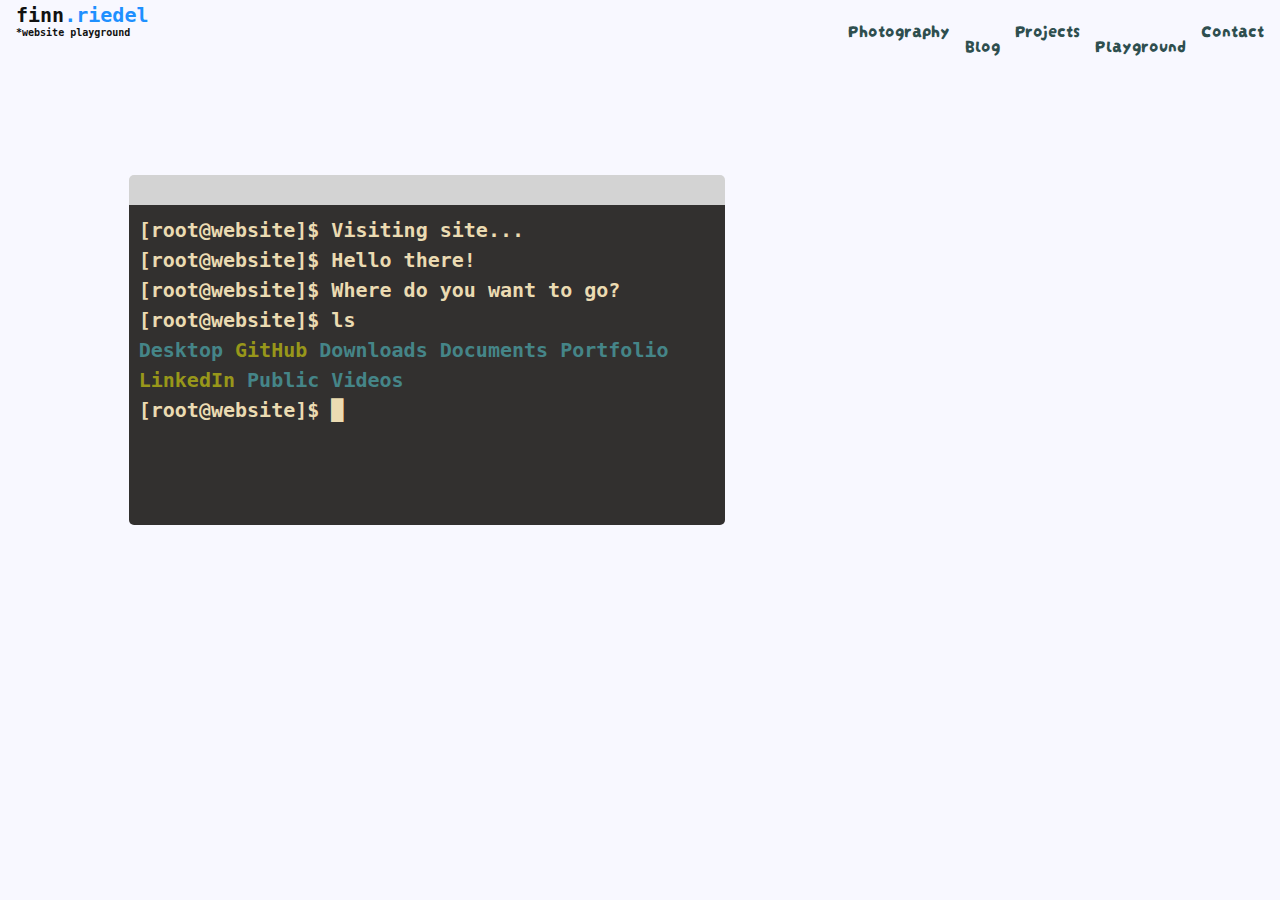
<file: index.html>
<!DOCTYPE html>
<html>
	<include-header></include-header>
	<script src="./headerfooterManager.js"></script>
	<head>
		<title>Home | finnriedel.com</title>
		<link rel="stylesheet" href="style.css">
		<link rel="icon" href="images/favicon.png">
	</head>


	<body>

	</body>

	<main id="page-index">
		<div id="terminal-window" class="main-grid">
			<p> [root@website]$ Visiting site... <br>
				[root@website]$ Hello there! <br>
				[root@website]$ Where do you want to go? <br>
				[root@website]$ ls <br>
				<span style="color: #458588"> Desktop <a href="http://github.com/finnriedel">GitHub</a> Downloads Documents
				Portfolio <a href="https://www.linkedin.com/in/finnriedel/">LinkedIn</a> Public Videos </span> <br>
				[root@website]$
				<span class="blinking-cursor">&#9608;</span>
			</p>

		</div>
		<div id="description" class="main-grid">
			
		</div>
		<div id="main-grid-bottom-left" class="main-grid"> 
			
		</div>
	</main>

</html>
</file>
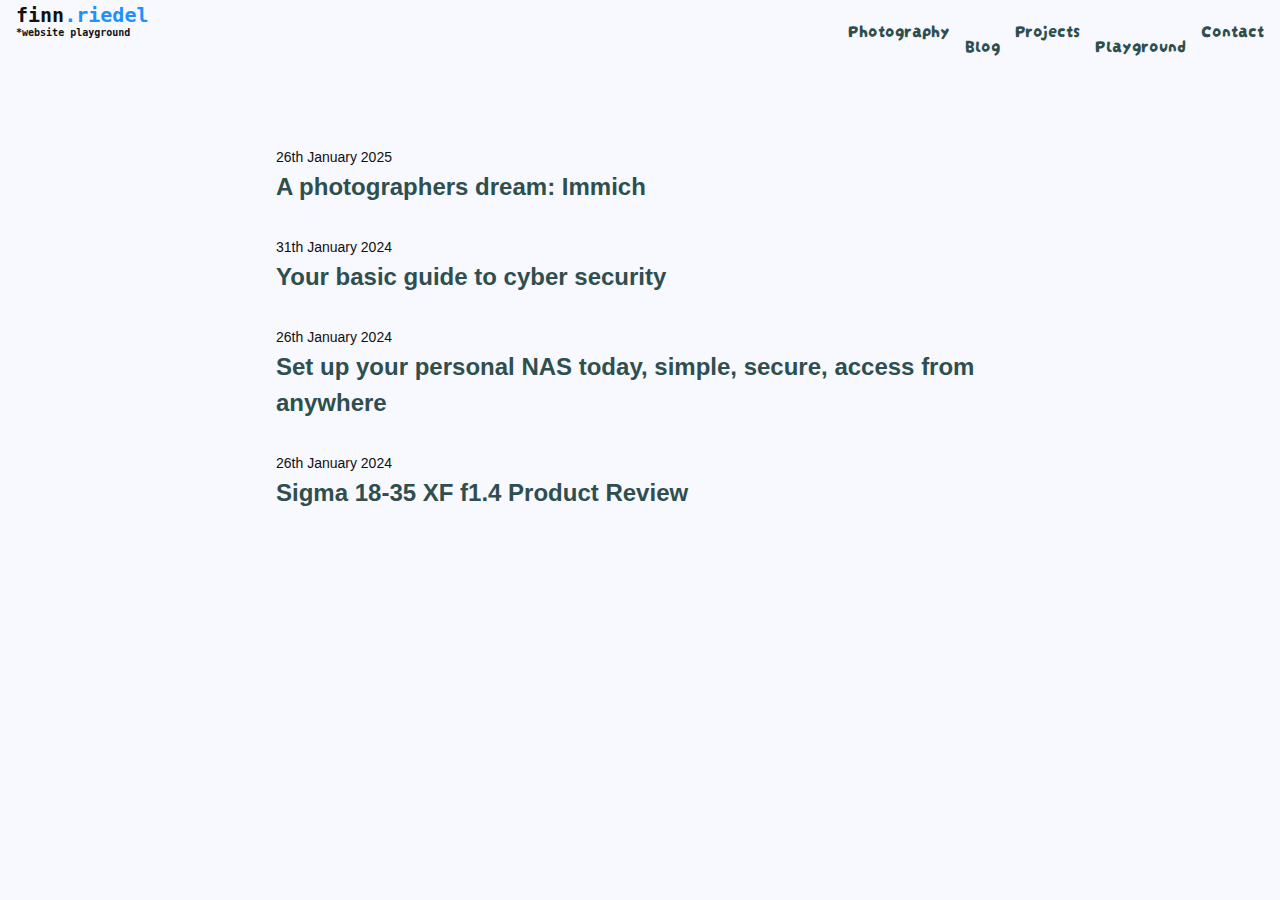
<file: blog.html>
<!DOCTYPE html>
<html>
    <include-header></include-header>
    <script src="./headerfooterManager.js"></script>

    <head>
        <title>Blog | finnriedel.com</title>
        <link rel="stylesheet" href="style.css">
        <link rel="icon" href="images/favicon.png">
    </head>
    
    <body>
        <div class="blog-wrapper">
            <ul class="blog-articles-list">
                <!--LIST ITEM 1-->
                <li>
                    <span class="blog-article-metadata">26th January 2025</span>
                    <h3><a class="blog-article-link" href="/posts/2025-01-27-a-photographers-dream-immich.html">A photographers dream: Immich</a></h3>
                </li>
                <!--LIST ITEM 2-->
                <li>
                    <span class="blog-article-metadata">31th January 2024</span>
                    <h3><a class="blog-article-link">Your basic guide to cyber security</a></h3>
                </li>
                <!--LIST ITEM 3-->
                <li>
                    <span class="blog-article-metadata">26th January 2024</span>
                    <h3><a class="blog-article-link">Set up your personal NAS today, simple, secure, access from anywhere</a></h3>
                </li>
                <!--LIST ITEM 4-->
                <li>
                    <span class="blog-article-metadata">26th January 2024</span>
                    <h3><a class="blog-article-link">Sigma 18-35 XF f1.4 Product Review</a></h3>
                </li>
            </ul>
        </div>
      </body>
</html>
</file>
<file: style.css>
@import url('https://fonts.googleapis.com/css2?family=Darumadrop+One&family=Indie+Flower&display=swap');

body,
h1,
h2,
h3,
h4,
h5,
h6,
p,
blockquote,
pre,
hr,
dl,
dd,
ol,
ul,
figure {
  margin:0;
  padding:0
}

body{
	background-color: ghostwhite;
	font:400 16px/1.5 -apple-system,BlinkMacSystemFont,"Segoe UI",Roboto,Helvetica,Arial,sans-serif,"Apple Color Emoji","Segoe UI Emoji","Segoe UI Symbol";
  	color:#111;
	display:flex;
  	min-height:100vh;
 	 flex-direction:column

}

a {
	color:darkslategrey;
	text-decoration:none
  }
  a:visited {
	color:darkslategrey;
  }
  a:hover {
	color:#707070;
	text-decoration:underline
  }

/* NAVIGATION AND MENU BAR */

.navi{
	margin-bottom: 15px;
}

#nav-element-navigation a{
	text-decoration: none;
	font-family: 'Darumadrop One', cursive;
	color: darkslategrey;
	font-size: 18px;
	font-weight: 500;
}
#nav-element-navigation a:hover{
	color: #707070;
}
#nav-element-navigation a:active{
	color: dodgerblue;
}

nav{
	user-select: none;
	display: flex;
	width: 100%;
	background-color: rgba(0,150,0,00%);
}

#nav-element-navigation{
	display: flex;
	gap: 15px;
	margin-left: auto;
	padding-right: 1rem;
	padding-top: 1rem;
	background-color: rgba(0,150,0,00%);
}

#nav-element-logo{
	font-family: monospace;
	font-size: 20px;
	font-weight: bold;
	background-color: rgba(0,150,0,00%);
	justify-content: center;
	padding-left: 1rem;
}

#nav-element-logo-sub{
	font-size: 10px;
	position: relative;
	top: -20px;
	margin-top: 15px;
}

*{
	box-sizing: border-box;
}
/* MAIN */
#page-index{
	flex-grow: 1;
	background-color: rgba(150,0,0,00%);
	display: grid;
	height: 100%;
	grid-template-columns: 2fr 1fr;
	grid-template-rows: 2fr 1fr;
}

#page-photography{
	padding-top: 35px;
	background-color: rgba(150,0,0,00%);
	display: block;
	margin: auto;
	text-align: right;
}

.main-grid{
	border: 1px rgba(150,0,0,00%) solid;
}

#terminal-window{
	font-family: monospace;
	font-size: 20px;
	font-weight: 600;
	display: flex;
	justify-content: center;
	align-items: center;
	color: #EBDBB2;
}

#terminal-window p{
	border-top: 30px lightgray solid;
	border-radius: 5px;
	background-color: #32302F;
	width: 70%;
	padding: 10px;
	padding-bottom: 100px;
}

#description{
	display: flex;
	justify-content: center;
	align-items: center;
	font-family: 'Darumadrop One', cursive;
	font-size: 50px;
}

#description p{
	max-width: 40%;
}

#terminal-window a{
	color: #98971A;
	text-decoration: none;
}

#main-grid-bottom-left{
	font-family: 'Indie Flower', cursive;
	font-size: 40px;	

}

#photo-grid{
	max-width: 10%;
}

/* BLOG */

.blog-wrapper{
	max-width: 60%; /* Adjust based on your preferred width */
	min-width: 60%;
	margin: 0 auto;   /* Centers the wrapper horizontally */
	padding: 20px;    /* Adds spacing inside the wrapper */
	background-color: transparent; /* Light background color */
	padding-top: 70px;
}

.blog-articles-list{
	margin: 0;
	padding: 0;
	list-style-type: none;
}

.blog-articles-list li{
	margin-bottom: 30px;
}

.blog-articles-list h3{
	margin: 0;
	padding: 0;
	margin-bottom: 15px;
}

.blog-article-metadata{
	font-size: 14px;
}

.blog-article-link{
	font-size: 24px;
}

.blinking-cursor {
	font-weight: bold;
	font-size: 20px;
	color: #EBDBB2;
	animation: 1.3s blink step-end infinite;
}

@keyframes "blink" {
	from, to {
		color: transparent;
	}
	50% {
		color: #EBDBB2;
	}
}
</file>
